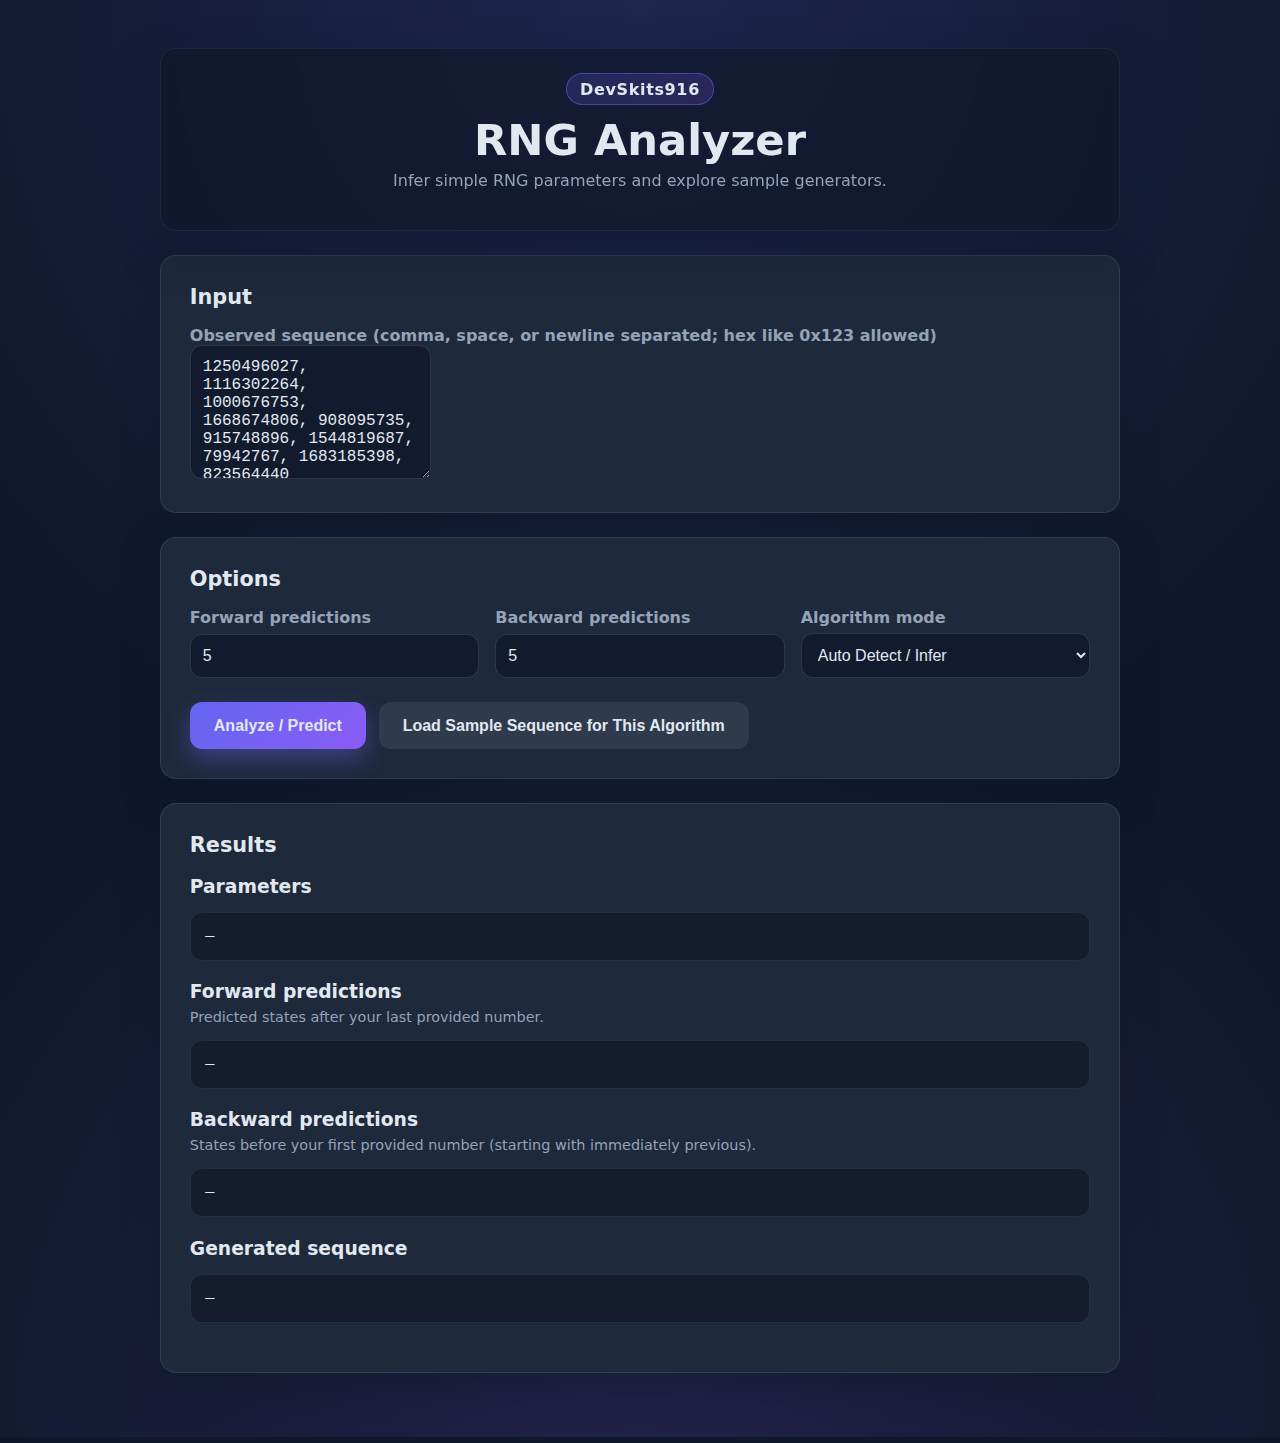
<file: index.html>
<!DOCTYPE html>
<html lang="en">
<head>
  <meta charset="UTF-8" />
  <meta name="viewport" content="width=device-width, initial-scale=1.0" />
  <title>RNG Analyzer</title>
  <link rel="stylesheet" href="style.css" />
</head>
<body>
  <main class="app-shell">
    <header class="app-header">
      <div class="badge">DevSkits916</div>
      <h1>RNG Analyzer</h1>
      <p class="subtitle">Infer simple RNG parameters and explore sample generators.</p>
    </header>

    <section class="card">
      <h2>Input</h2>
      <label for="sequence">Observed sequence (comma, space, or newline separated; hex like 0x123 allowed)</label>
      <textarea id="sequence" rows="6" placeholder="e.g. 1043618065, 298178229, ..."></textarea>
    </section>

    <section class="card">
      <h2>Options</h2>
      <div class="options-grid">
        <label>Forward predictions
          <input type="number" id="forward-count" min="0" value="5" />
        </label>
        <label>Backward predictions
          <input type="number" id="backward-count" min="0" value="5" />
        </label>
        <label>Algorithm mode
          <select id="algorithm-mode">
            <option value="auto">Auto Detect / Infer</option>
            <option value="lcg">LCG (manual analyze)</option>
            <option value="additive">Additive (manual analyze)</option>
            <option value="xorshift">Xorshift demo</option>
            <option value="mt19937">MT19937 demo</option>
          </select>
        </label>
      </div>
      <div class="button-row">
        <button id="analyze-btn" class="primary">Analyze / Predict</button>
        <button id="load-sample-btn">Load Sample Sequence for This Algorithm</button>
      </div>
    </section>

    <section class="card" id="results-card">
      <h2>Results</h2>
      <div class="results-section">
        <h3>Parameters</h3>
        <pre id="parameters-output">—</pre>
      </div>
      <div class="results-section">
        <h3>Forward predictions</h3>
        <p class="hint">Predicted states after your last provided number.</p>
        <pre id="forward-output">—</pre>
      </div>
      <div class="results-section">
        <h3>Backward predictions</h3>
        <p class="hint">States before your first provided number (starting with immediately previous).</p>
        <pre id="backward-output">—</pre>
      </div>
      <div class="results-section">
        <h3>Generated sequence</h3>
        <pre id="generated-output">—</pre>
      </div>
    </section>

    <section class="card hidden" id="error-card">
      <h2>Error</h2>
      <pre id="error-output"></pre>
    </section>
  </main>

  <script src="app.js"></script>
</body>
</html>
</file>
<file: style.css>
:root {
  color-scheme: dark;
  --bg: #0f172a;
  --bg-alt: #1e293b;
  --text: #e2e8f0;
  --muted: #94a3b8;
  --accent-start: #6366f1;
  --accent-end: #8b5cf6;
  --error: #f87171;
  font-family: 'Inter', system-ui, -apple-system, BlinkMacSystemFont, 'Segoe UI', sans-serif;
}

* {
  box-sizing: border-box;
}

body {
  margin: 0;
  background: radial-gradient(circle at top, rgba(99, 102, 241, 0.18), transparent 55%),
    radial-gradient(circle at bottom, rgba(139, 92, 246, 0.15), transparent 55%),
    var(--bg);
  color: var(--text);
  min-height: 100vh;
  display: flex;
  justify-content: center;
  padding: 3rem 1rem 4rem;
}

.app-shell {
  width: min(960px, 100%);
  display: grid;
  gap: 1.5rem;
}

.app-header {
  text-align: center;
  padding: 1.5rem;
  background: rgba(15, 23, 42, 0.7);
  border-radius: 16px;
  border: 1px solid rgba(148, 163, 184, 0.1);
  backdrop-filter: blur(8px);
  box-shadow: 0 18px 45px rgba(15, 23, 42, 0.45);
}

.badge {
  display: inline-flex;
  align-items: center;
  justify-content: center;
  padding: 0.35rem 0.8rem;
  border-radius: 999px;
  background: linear-gradient(135deg, rgba(99, 102, 241, 0.2), rgba(139, 92, 246, 0.2));
  border: 1px solid rgba(99, 102, 241, 0.5);
  font-weight: 600;
  letter-spacing: 0.04em;
  margin-bottom: 0.6rem;
}

.app-header h1 {
  margin: 0;
  font-size: clamp(2rem, 4vw, 2.7rem);
}

.subtitle {
  margin-top: 0.4rem;
  color: var(--muted);
}

.card {
  background: var(--bg-alt);
  border-radius: 16px;
  padding: 1.8rem;
  border: 1px solid rgba(148, 163, 184, 0.18);
  box-shadow: 0 14px 35px rgba(15, 23, 42, 0.5);
}

.card h2 {
  margin-top: 0;
  font-size: 1.3rem;
}

label {
  display: grid;
  gap: 0.4rem;
  font-weight: 600;
  color: var(--muted);
}

textarea,
input,
select {
  background: rgba(15, 23, 42, 0.75);
  color: var(--text);
  border: 1px solid rgba(148, 163, 184, 0.2);
  border-radius: 12px;
  padding: 0.75rem;
  font-size: 1rem;
  transition: border-color 0.2s ease, box-shadow 0.2s ease;
}

textarea:focus,
input:focus,
select:focus {
  outline: none;
  border-color: rgba(99, 102, 241, 0.6);
  box-shadow: 0 0 0 2px rgba(99, 102, 241, 0.25);
}

textarea {
  min-height: 120px;
  resize: vertical;
}

.options-grid {
  display: grid;
  gap: 1rem;
  grid-template-columns: repeat(auto-fit, minmax(200px, 1fr));
  margin-bottom: 1.5rem;
}

.button-row {
  display: flex;
  flex-wrap: wrap;
  gap: 0.8rem;
}

button {
  border: none;
  border-radius: 12px;
  padding: 0.9rem 1.5rem;
  font-size: 1rem;
  font-weight: 600;
  cursor: pointer;
  transition: transform 0.2s ease, box-shadow 0.2s ease, background 0.3s ease;
  background: rgba(148, 163, 184, 0.15);
  color: var(--text);
}

button.primary {
  background: linear-gradient(135deg, var(--accent-start), var(--accent-end));
  box-shadow: 0 10px 25px rgba(99, 102, 241, 0.4);
}

button:hover {
  transform: translateY(-1px);
  box-shadow: 0 12px 30px rgba(15, 23, 42, 0.45);
}

button:active {
  transform: translateY(0);
}

.results-section {
  margin-bottom: 1.3rem;
}

.results-section h3 {
  margin-bottom: 0.4rem;
}

.hint {
  margin: 0;
  color: var(--muted);
  font-size: 0.9rem;
}

pre {
  background: rgba(15, 23, 42, 0.7);
  border-radius: 12px;
  padding: 0.9rem;
  overflow-x: auto;
  border: 1px solid rgba(148, 163, 184, 0.15);
  font-size: 0.95rem;
  font-family: 'JetBrains Mono', 'Fira Code', monospace;
}

.hidden {
  display: none;
}

#error-card {
  border: 1px solid rgba(248, 113, 113, 0.5);
}

#error-output {
  color: var(--error);
}

@media (max-width: 640px) {
  body {
    padding: 2rem 0.8rem 3rem;
  }

  .card {
    padding: 1.4rem;
  }
}
</file>
